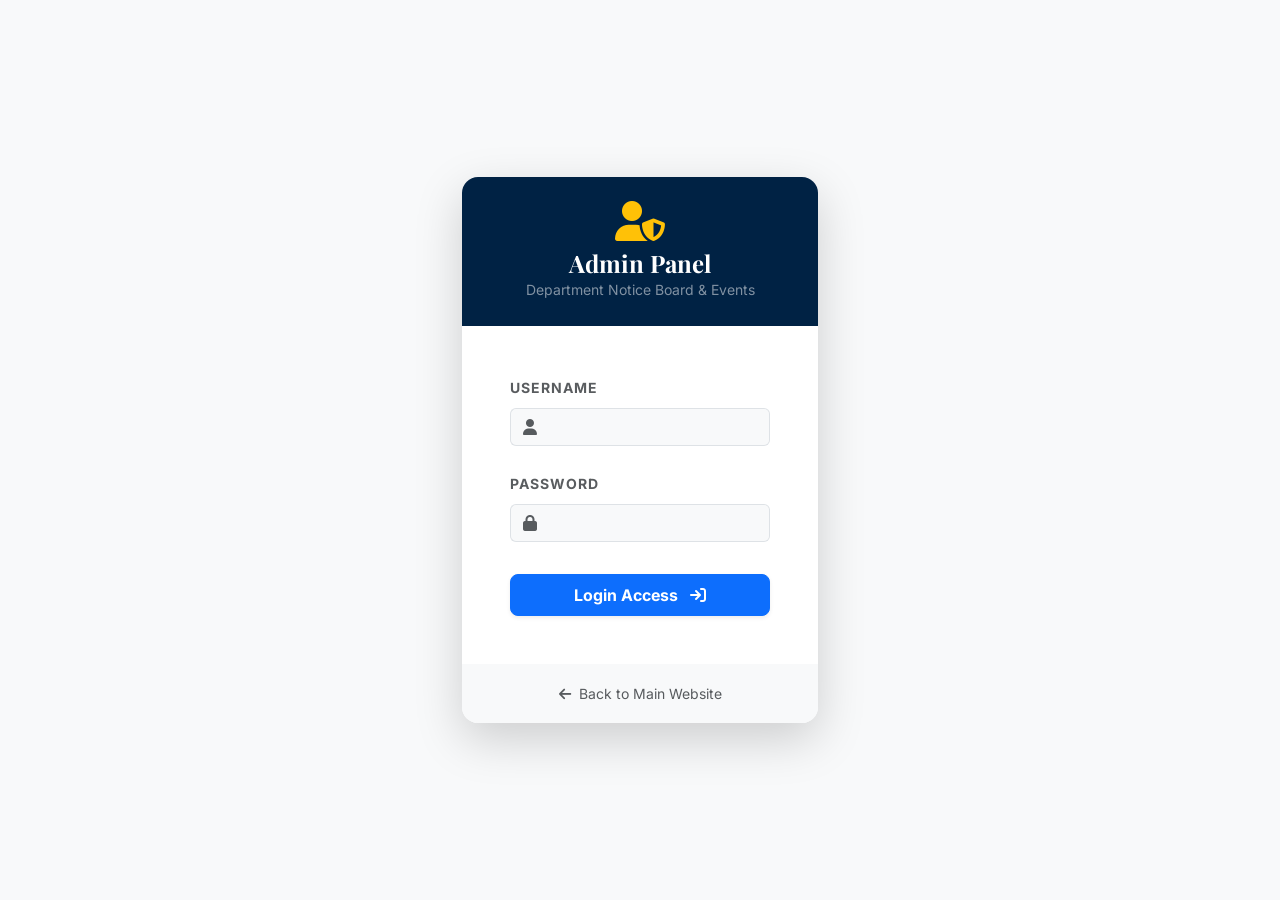
<file: admin.html>
<!DOCTYPE html>
<html lang="en">
<head>
    <meta charset="UTF-8">
    <meta name="viewport" content="width=device-width, initial-scale=1.0">
    <title>Admin Login - GCEE Civil</title>
    <!-- Bootstrap CSS -->
    <link href="https://cdn.jsdelivr.net/npm/bootstrap@5.3.0/dist/css/bootstrap.min.css" rel="stylesheet">
    <!-- Font Awesome -->
    <link rel="stylesheet" href="https://cdnjs.cloudflare.com/ajax/libs/font-awesome/6.4.2/css/all.min.css">
    <!-- Google Fonts -->
    <link href="https://fonts.googleapis.com/css2?family=Inter:wght@300;400;500;600;700&family=Playfair+Display:wght@600;700;800&display=swap" rel="stylesheet">
    <!-- Custom CSS -->
    <link rel="stylesheet" href="assets/css/styles.css">
</head>
<body class="bg-light d-flex align-items-center justify-content-center" style="min-height: 100vh;">

    <div class="container">
        <div class="row justify-content-center">
            <div class="col-md-5 col-lg-4">
                <div class="card border-0 shadow-lg rounded-4 overflow-hidden">
                    <div class="card-header bg-primary-dark text-white text-center py-4 border-0">
                        <i class="fa-solid fa-user-shield fs-1 mb-2 text-accent"></i>
                        <h4 class="fw-bold mb-0 font-playfair">Admin Panel</h4>
                        <p class="small text-white-50 mb-0">Department Notice Board & Events</p>
                    </div>
                    <div class="card-body p-4 p-md-5 bg-white">
                        <div id="loginError" class="alert alert-danger d-none small py-2" role="alert">
                            Invalid credentials. Please try again.
                        </div>
                        <form id="loginForm">
                            <div class="mb-4">
                                <label for="username" class="form-label small fw-bold text-muted text-uppercase letter-spacing-1">Username</label>
                                <div class="input-group">
                                    <span class="input-group-text bg-light border-end-0"><i class="fa-solid fa-user text-muted"></i></span>
                                    <input type="text" class="form-control bg-light border-start-0 ps-0" id="username" required>
                                </div>
                            </div>
                            <div class="mb-4">
                                <label for="password" class="form-label small fw-bold text-muted text-uppercase letter-spacing-1">Password</label>
                                <div class="input-group">
                                    <span class="input-group-text bg-light border-end-0"><i class="fa-solid fa-lock text-muted"></i></span>
                                    <input type="password" class="form-control bg-light border-start-0 ps-0" id="password" required>
                                </div>
                            </div>
                            <button type="submit" class="btn btn-primary w-100 py-2 fw-bold shadow-sm rounded-3 mt-2" id="loginBtn">
                                Login Access <i class="fa-solid fa-arrow-right-to-bracket ms-2"></i>
                            </button>
                        </form>
                    </div>
                    <div class="card-footer bg-light border-0 py-3 text-center">
                        <a href="index.html" class="text-muted small text-decoration-none"><i class="fa-solid fa-arrow-left me-1"></i> Back to Main Website</a>
                    </div>
                </div>
            </div>
        </div>
    </div>

    <script>
        document.getElementById('loginForm').addEventListener('submit', async function(e) {
            e.preventDefault();
            
            const user = document.getElementById('username').value;
            const pass = document.getElementById('password').value;
            const btn = document.getElementById('loginBtn');
            const error = document.getElementById('loginError');
            
            btn.innerHTML = '<span class="spinner-border spinner-border-sm" role="status" aria-hidden="true"></span> Authenticating...';
            btn.disabled = true;
            error.classList.add('d-none');
            
            try {
                const response = await fetch('/api/auth', {
                    method: 'POST',
                    headers: {
                        'Content-Type': 'application/json'
                    },
                    body: JSON.stringify({ username: user, password: pass })
                });
                
                const data = await response.json();
                
                if (data.success) {
                    localStorage.setItem('adminToken', data.token);
                    window.location.href = 'dashboard.html';
                } else {
                    error.classList.remove('d-none');
                    btn.innerHTML = 'Login Access <i class="fa-solid fa-arrow-right-to-bracket ms-2"></i>';
                    btn.disabled = false;
                }
            } catch (err) {
                console.error(err);
                error.textContent = "Cannot connect to server.";
                error.classList.remove('d-none');
                btn.innerHTML = 'Login Access <i class="fa-solid fa-arrow-right-to-bracket ms-2"></i>';
                btn.disabled = false;
            }
        });
        
        // Check if already logged in
        if (localStorage.getItem('adminToken')) {
            window.location.href = 'dashboard.html';
        }
    </script>
</body>
</html>
</file>
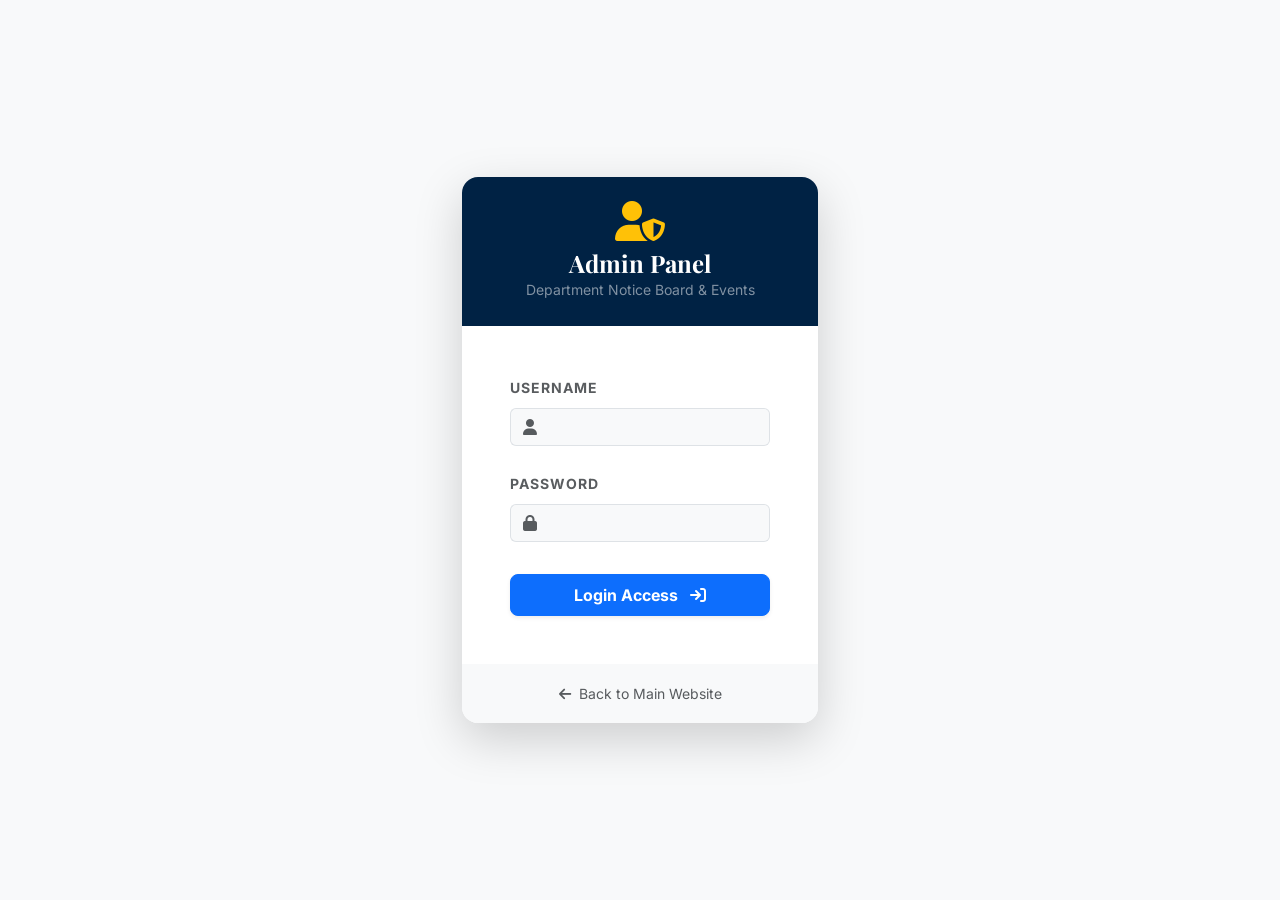
<file: dashboard.html>
<!DOCTYPE html>
<html lang="en">
<head>
    <meta charset="UTF-8">
    <meta name="viewport" content="width=device-width, initial-scale=1.0">
    <title>Admin Dashboard - GCEE Civil</title>
    <link href="https://cdn.jsdelivr.net/npm/bootstrap@5.3.0/dist/css/bootstrap.min.css" rel="stylesheet">
    <link rel="stylesheet" href="https://cdnjs.cloudflare.com/ajax/libs/font-awesome/6.4.2/css/all.min.css">
    <link href="https://fonts.googleapis.com/css2?family=Inter:wght@300;400;500;600;700&family=Playfair+Display:wght@600;700;800&display=swap" rel="stylesheet">
    <link rel="stylesheet" href="assets/css/styles.css">
    <style>
        body { background-color: #f8f9fa; }
        .sidebar { min-height: 100vh; background-color: var(--primary-dark); }
        .nav-link { color: rgba(255,255,255,0.8); border-radius: 5px; margin-bottom: 5px; }
        .nav-link:hover, .nav-link.active { background-color: rgba(255,255,255,0.1); color: #fff; }
    </style>
</head>
<body>

    <div class="d-flex">
        <!-- Sidebar -->
        <div class="sidebar p-3 text-white" style="width: 250px;">
            <div class="text-center mb-4 pt-3 border-bottom border-secondary pb-3">
                <i class="fa-solid fa-user-shield fs-1 text-accent mb-2"></i>
                <h5 class="fw-bold m-0 font-playfair">GCEE Admin</h5>
            </div>
            <ul class="nav flex-column">
                <li class="nav-item">
                    <a class="nav-link active" href="#" id="nav-notices" onclick="switchTab('notices')"><i class="fa-solid fa-bullhorn me-2"></i> Manage Notices</a>
                </li>
                <li class="nav-item">
                    <a class="nav-link" href="#" id="nav-events" onclick="switchTab('events')"><i class="fa-solid fa-calendar-days me-2"></i> Manage Events</a>
                </li>
            </ul>
            <div class="mt-auto pt-5">
                <button class="btn btn-outline-light w-100" onclick="logout()"><i class="fa-solid fa-right-from-bracket me-2"></i> Logout</button>
            </div>
        </div>

        <!-- Main Content -->
        <div class="flex-grow-1 p-4 p-md-5">
            <div class="d-flex justify-content-between align-items-center mb-4 pb-2 border-bottom">
                <h2 class="fw-bold text-primary-dark m-0 pb-1" id="page-title">Manage Notices</h2>
                <a href="index.html" class="btn btn-sm btn-outline-primary"><i class="fa-solid fa-eye me-1"></i> View Site</a>
            </div>

            <!-- Toast Notification -->
            <div class="position-fixed top-0 end-0 p-3" style="z-index: 11">
                <div id="liveToast" class="toast align-items-center text-white bg-success border-0" role="alert" aria-live="assertive" aria-atomic="true">
                    <div class="d-flex">
                        <div class="toast-body" id="toastMessage">Updates saved successfully!</div>
                        <button type="button" class="btn-close btn-close-white me-2 m-auto" data-bs-dismiss="toast" aria-label="Close"></button>
                    </div>
                </div>
            </div>

            <!-- Notices Section -->
            <div id="notices-section">
                <div class="card border-0 shadow-sm rounded-4 mb-4">
                    <div class="card-header bg-white py-3 d-flex justify-content-between align-items-center">
                        <h5 class="m-0 fw-bold text-primary-dark">Add New Notice</h5>
                    </div>
                    <div class="card-body">
                        <form id="addNoticeForm">
                            <div class="row g-3">
                                <div class="col-md-9">
                                    <input type="text" class="form-control" id="noticeText" placeholder="Enter notice content description..." required>
                                </div>
                                <div class="col-md-3">
                                    <input type="date" class="form-control" id="noticeDate" required>
                                </div>
                                <div class="col-12 text-end">
                                    <button type="submit" class="btn btn-primary"><i class="fa-solid fa-plus me-1"></i> Add Notice</button>
                                </div>
                            </div>
                        </form>
                    </div>
                </div>

                <div class="card border-0 shadow-sm rounded-4">
                    <div class="card-body p-0">
                        <div class="table-responsive">
                            <table class="table table-hover align-middle mb-0">
                                <thead class="table-light">
                                    <tr>
                                        <th scope="col" class="ps-4">No.</th>
                                        <th scope="col">Content</th>
                                        <th scope="col">Date</th>
                                        <th scope="col" class="text-end pe-4">Actions</th>
                                    </tr>
                                </thead>
                                <tbody id="noticesTableBody">
                                    <!-- Populated via JS -->
                                </tbody>
                            </table>
                        </div>
                    </div>
                </div>
            </div>

            <!-- Events Section -->
            <div id="events-section" class="d-none">
                <div class="card border-0 shadow-sm rounded-4 mb-4">
                    <div class="card-header bg-white py-3 d-flex justify-content-between align-items-center">
                        <h5 class="m-0 fw-bold text-primary-dark">Add New Event</h5>
                    </div>
                    <div class="card-body">
                        <form id="addEventForm">
                            <div class="row g-3">
                                <div class="col-md-6">
                                    <input type="text" class="form-control" id="eventTitle" placeholder="Event Title (e.g., Tech Symposium 2024)" required>
                                </div>
                                <div class="col-md-3">
                                    <input type="date" class="form-control" id="eventDate" required>
                                </div>
                                <div class="col-md-3">
                                    <input type="time" class="form-control" id="eventTime">
                                </div>
                                <div class="col-md-12">
                                    <input type="text" class="form-control" id="eventLocation" placeholder="Location (e.g., Main Auditorium)">
                                </div>
                                <div class="col-md-12">
                                    <textarea class="form-control" id="eventDesc" rows="2" placeholder="Brief event description..."></textarea>
                                </div>
                                <div class="col-12 text-end">
                                    <button type="submit" class="btn btn-accent border-0"><i class="fa-solid fa-plus me-1"></i> Add Event</button>
                                </div>
                            </div>
                        </form>
                    </div>
                </div>

                <div class="card border-0 shadow-sm rounded-4">
                    <div class="card-body p-0">
                        <div class="table-responsive">
                            <table class="table table-hover align-middle mb-0">
                                <thead class="table-light">
                                    <tr>
                                        <th scope="col" class="ps-4">Title</th>
                                        <th scope="col">Date & Time</th>
                                        <th scope="col">Location</th>
                                        <th scope="col" class="text-end pe-4">Actions</th>
                                    </tr>
                                </thead>
                                <tbody id="eventsTableBody">
                                    <!-- Populated via JS -->
                                </tbody>
                            </table>
                        </div>
                    </div>
                </div>
            </div>

        </div>
    </div>

    <script src="https://cdn.jsdelivr.net/npm/bootstrap@5.3.0/dist/js/bootstrap.bundle.min.js"></script>
    <script>
        // Check Authentication
        const token = localStorage.getItem('adminToken');
        if (!token) {
            window.location.href = 'admin.html';
        }

        let siteData = { notices: [], events: [] };

        // Fetch Initial Data
        async function fetchData() {
            try {
                const res = await fetch('/api/data');
                siteData = await res.json();
                renderNotices();
                renderEvents();
            } catch (err) {
                console.error("Failed to load data:", err);
            }
        }
        
        fetchData();

        // Save Data to Server
        async function saveData() {
            try {
                const res = await fetch('/api/update', {
                    method: 'POST',
                    headers: {
                        'Content-Type': 'application/json',
                        'Authorization': `Bearer ${token}`
                    },
                    body: JSON.stringify(siteData)
                });
                
                if (res.status === 401 || res.status === 403) {
                    alert("Session expired. Please log in again.");
                    logout();
                    return;
                }
                
                if (res.ok) {
                    showToast('Updates saved successfully!');
                } else {
                    showToast('Failed to save updates.', false);
                }
            } catch (err) {
                console.error(err);
                showToast('Error connecting to server.', false);
            }
        }

        // Generate Random ID
        function generateId() {
            return Math.random().toString(36).substr(2, 9);
        }

        // UI Tabs & Toast
        function switchTab(tab) {
            document.querySelectorAll('.nav-link').forEach(l => l.classList.remove('active'));
            document.getElementById(`nav-${tab}`).classList.add('active');
            
            document.getElementById('notices-section').classList.add('d-none');
            document.getElementById('events-section').classList.add('d-none');
            
            document.getElementById(`${tab}-section`).classList.remove('d-none');
            
            document.getElementById('page-title').innerText = tab === 'notices' ? 'Manage Notices' : 'Manage Events';
        }

        function showToast(message, success = true) {
            const toastEl = document.getElementById('liveToast');
            document.getElementById('toastMessage').innerText = message;
            toastEl.className = `toast align-items-center text-white bg-${success ? 'success' : 'danger'} border-0`;
            const toast = new bootstrap.Toast(toastEl);
            toast.show();
        }

        function logout() {
            localStorage.removeItem('adminToken');
            window.location.href = 'admin.html';
        }

        /* --- NOTICES LOGIC --- */
        function renderNotices() {
            const tbody = document.getElementById('noticesTableBody');
            tbody.innerHTML = '';
            
            if (!siteData.notices || siteData.notices.length === 0) {
                tbody.innerHTML = '<tr><td colspan="4" class="text-center py-4 text-muted">No notices found. Add one above.</td></tr>';
                return;
            }
            
            // Sort by date newest first
            const sorted = [...siteData.notices].sort((a,b) => new Date(b.date) - new Date(a.date));
            
            sorted.forEach((n, index) => {
                const tr = document.createElement('tr');
                tr.innerHTML = `
                    <td class="ps-4 fw-bold text-muted">${index + 1}</td>
                    <td>${n.text}</td>
                    <td><span class="badge bg-light text-dark border"><i class="fa-regular fa-calendar me-1"></i> ${new Date(n.date).toLocaleDateString()}</span></td>
                    <td class="text-end pe-4">
                        <button class="btn btn-sm btn-outline-danger" onclick="deleteNotice('${n.id}')"><i class="fa-solid fa-trash-can"></i></button>
                    </td>
                `;
                tbody.appendChild(tr);
            });
        }

        document.getElementById('addNoticeForm').addEventListener('submit', (e) => {
            e.preventDefault();
            const text = document.getElementById('noticeText').value;
            const date = document.getElementById('noticeDate').value;
            
            siteData.notices.push({ id: generateId(), text, date });
            saveData().then(() => {
                document.getElementById('addNoticeForm').reset();
                renderNotices();
            });
        });

        function deleteNotice(id) {
            if(confirm("Are you sure you want to delete this notice?")) {
                siteData.notices = siteData.notices.filter(n => n.id !== id);
                saveData().then(() => renderNotices());
            }
        }

        /* --- EVENTS LOGIC --- */
        function renderEvents() {
            const tbody = document.getElementById('eventsTableBody');
            tbody.innerHTML = '';
            
            if (!siteData.events || siteData.events.length === 0) {
                tbody.innerHTML = '<tr><td colspan="4" class="text-center py-4 text-muted">No events found. Add one above.</td></tr>';
                return;
            }
            
            // Sort by date newest first
            const sorted = [...siteData.events].sort((a,b) => new Date(b.date) - new Date(a.date));
            
            sorted.forEach(evt => {
                const tr = document.createElement('tr');
                tr.innerHTML = `
                    <td class="ps-4">
                        <h6 class="mb-0 fw-bold text-primary-dark">${evt.title}</h6>
                        <small class="text-muted d-block text-truncate" style="max-width: 250px;">${evt.desc || ''}</small>
                    </td>
                    <td>
                        <span class="badge bg-light text-dark border mb-1 d-inline-block"><i class="fa-regular fa-calendar me-1"></i> ${new Date(evt.date).toLocaleDateString()}</span><br>
                        ${evt.time ? `<span class="badge bg-light text-muted border border-dashed"><i class="fa-regular fa-clock me-1"></i> ${evt.time}</span>` : ''}
                    </td>
                    <td>${evt.location ? `<i class="fa-solid fa-location-dot text-danger me-1 small"></i> ${evt.location}` : '-'}</td>
                    <td class="text-end pe-4">
                        <button class="btn btn-sm btn-outline-danger" onclick="deleteEvent('${evt.id}')"><i class="fa-solid fa-trash-can"></i></button>
                    </td>
                `;
                tbody.appendChild(tr);
            });
        }

        document.getElementById('addEventForm').addEventListener('submit', (e) => {
            e.preventDefault();
            const newEvent = {
                id: generateId(),
                title: document.getElementById('eventTitle').value,
                date: document.getElementById('eventDate').value,
                time: document.getElementById('eventTime').value,
                location: document.getElementById('eventLocation').value,
                desc: document.getElementById('eventDesc').value
            };
            
            siteData.events.push(newEvent);
            saveData().then(() => {
                document.getElementById('addEventForm').reset();
                renderEvents();
            });
        });

        function deleteEvent(id) {
            if(confirm("Are you sure you want to delete this event?")) {
                siteData.events = siteData.events.filter(e => e.id !== id);
                saveData().then(() => renderEvents());
            }
        }
    </script>
</body>
</html>
</file>
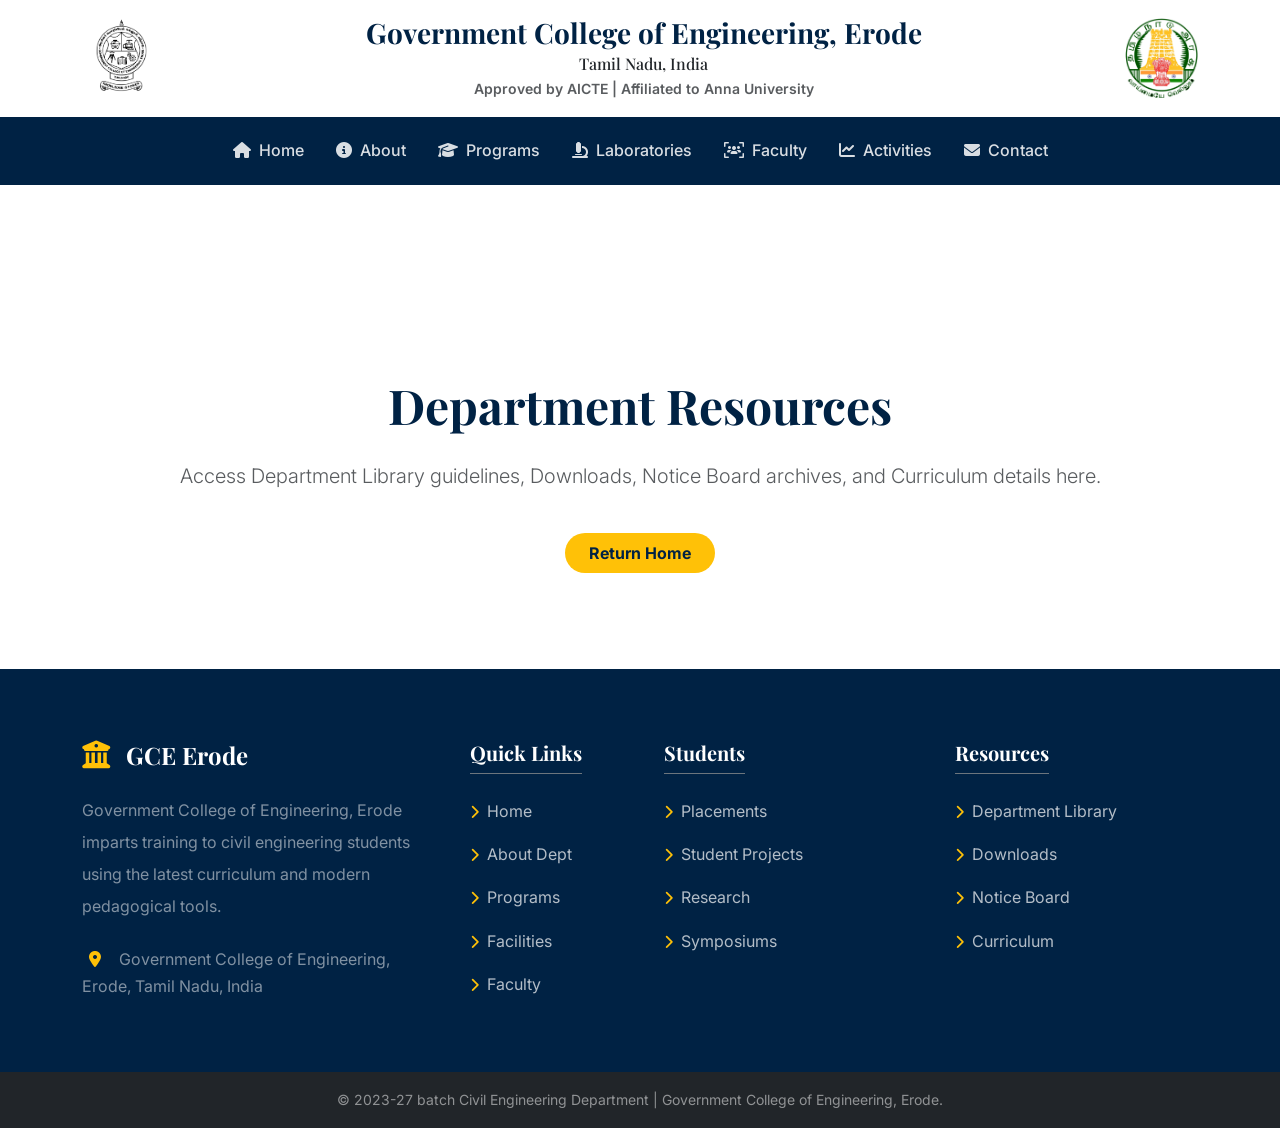
<file: resources.html>
<!DOCTYPE html>
<html lang="en">

<head>
    <meta charset="UTF-8">
    <meta name="viewport" content="width=device-width, initial-scale=1.0">
    <title>Civil Engineering Department | GCE Erode</title>
    <!-- Bootstrap CSS -->
    <link href="https://cdn.jsdelivr.net/npm/bootstrap@5.3.2/dist/css/bootstrap.min.css" rel="stylesheet">
    <!-- Font Awesome -->
    <link rel="stylesheet" href="https://cdnjs.cloudflare.com/ajax/libs/font-awesome/6.4.2/css/all.min.css">
    <!-- Google Fonts -->
    <link
        href="https://fonts.googleapis.com/css2?family=Inter:wght@300;400;500;600;700&family=Playfair+Display:wght@600;700;800&display=swap"
        rel="stylesheet">
    <!-- Custom CSS -->
    <link rel="stylesheet" href="assets/css/styles.css">
</head>

<body>

    <!-- Top Header -->
    <header class="top-header py-3 bg-white">
        <div class="container d-flex flex-wrap justify-content-between align-items-center text-center text-md-start">
            <div class="header-logo d-none d-md-flex align-items-center">
                <img src="assets/images/logo_clg_black.png" alt="College Logo" class="img-fluid" style="max-height: 80px;">
            </div>
            <div class="header-title flex-grow-1 text-center px-3">
                <h1 class="mb-1 text-primary-dark fw-bold h3">Government College of Engineering, Erode</h1>
                <h5 class="mb-1 text-dark h6">Tamil Nadu, India</h5>
                <p class="mb-0 text-muted small fw-semibold">Approved by AICTE | Affiliated to Anna University</p>
            </div>
            <div class="header-logo d-none d-md-flex align-items-center justify-content-end">
                <img src="assets/images/tn_white.jpg" alt="Tamil Nadu Logo" class="img-fluid" style="max-height: 80px;">
            </div>
        </div>
    </header>

    <!-- Navigation Bar -->
    <nav class="navbar navbar-expand-lg navbar-dark bg-primary-dark sticky-top shadow-sm">
        <div class="container">
            <a class="navbar-brand d-block d-md-none fw-bold" href="#">GCEE Civil</a>
            <button class="navbar-toggler border-0" type="button" data-bs-toggle="collapse" data-bs-target="#navbarNav"
                aria-controls="navbarNav" aria-expanded="false" aria-label="Toggle navigation">
                <span class="navbar-toggler-icon"></span>
            </button>
            <div class="collapse navbar-collapse" id="navbarNav">
                <ul class="navbar-nav mx-auto mb-2 mb-lg-0 fw-medium">
                    <li class="nav-item">
                        <a class="nav-link active" href="#home"><i class="fa-solid fa-house me-1"></i> Home</a>
                    </li>
                    <li class="nav-item">
                        <a class="nav-link" href="#about"><i class="fa-solid fa-circle-info me-1"></i> About</a>
                    </li>
                    <li class="nav-item">
                        <a class="nav-link" href="#programs"><i class="fa-solid fa-graduation-cap me-1"></i>
                            Programs</a>
                    </li>
                    <li class="nav-item">
                        <a class="nav-link" href="#facilities"><i class="fa-solid fa-microscope me-1"></i>
                            Laboratories</a>
                    </li>
                    <li class="nav-item">
                        <a class="nav-link" href="#faculty"><i class="fa-solid fa-users-viewfinder me-1"></i>
                            Faculty</a>
                    </li>
                    <li class="nav-item">
                        <a class="nav-link" href="#activities"><i class="fa-solid fa-chart-line me-1"></i>
                            Activities</a>
                    </li>
                    <li class="nav-item">
                        <a class="nav-link" href="#contact"><i class="fa-solid fa-envelope me-1"></i> Contact</a>
                    </li>
                </ul>

            </div>
        </div>
    </nav>

    <!-- Resources Section -->
<section class="py-5 bg-white min-vh-50 mt-5">
    <div class="container py-5 text-center mt-5">
        <h2 class="display-5 text-primary-dark fw-bold mb-4">Department Resources</h2>
        <p class="lead text-muted">Access Department Library guidelines, Downloads, Notice Board archives, and Curriculum details here.</p>
        <a href="index.html" class="btn btn-accent px-4 py-2 fw-bold rounded-pill mt-4">Return Home</a>
    </div>
</section><!-- Footer -->
    <footer class="footer bg-primary-dark text-white pt-5">
        <div class="container pt-4 pb-2">
            <div class="row g-5 mb-5">

                <!-- Column 1: Address -->
                <div class="col-lg-4 col-md-6 pe-lg-4">
                    <div class="d-flex align-items-center mb-4">
                        <i class="fa-solid fa-building-columns fs-3 text-accent me-3"></i>
                        <h4 class="fw-bold text-white mb-0">GCE Erode</h4>
                    </div>
                    <p class="text-white-50 lh-lg mb-4">Government College of Engineering, Erode imparts training to
                        civil engineering students using the latest curriculum and modern pedagogical tools.</p>
                    <ul class="list-unstyled text-white-50">
                        <li class="mb-2"><i class="fa-solid fa-location-dot text-accent me-2 w-20"></i> Government
                            College of Engineering, Erode, Tamil Nadu, India</li>
                    </ul>
                </div>

                <!-- Column 2: Quick Links -->
                <div class="col-lg-2 col-md-6">
                    <h5 class="fw-bold mb-4 text-white border-bottom border-secondary pb-2 d-inline-block">Quick Links
                    </h5>
                    <ul class="list-unstyled footer-links">
                        <li class="mb-3"><a href="#home"><i
                                    class="fa-solid fa-chevron-right text-accent me-2 small"></i>Home</a></li>
                        <li class="mb-3"><a href="#about"><i
                                    class="fa-solid fa-chevron-right text-accent me-2 small"></i>About Dept</a></li>
                        <li class="mb-3"><a href="#programs"><i
                                    class="fa-solid fa-chevron-right text-accent me-2 small"></i>Programs</a></li>
                        <li class="mb-3"><a href="#facilities"><i
                                    class="fa-solid fa-chevron-right text-accent me-2 small"></i>Facilities</a></li>
                        <li class="mb-3"><a href="#faculty"><i
                                    class="fa-solid fa-chevron-right text-accent me-2 small"></i>Faculty</a></li>
                    </ul>
                </div>

                <!-- Column 3: Student Links -->
                <div class="col-lg-3 col-md-6">
                    <h5 class="fw-bold mb-4 text-white border-bottom border-secondary pb-2 d-inline-block">Students</h5>
                    <ul class="list-unstyled footer-links">
                        <li class="mb-3"><a href="students.html"><i
                                    class="fa-solid fa-chevron-right text-accent me-2 small"></i>Placements</a></li>
                        <li class="mb-3"><a href="students.html"><i
                                    class="fa-solid fa-chevron-right text-accent me-2 small"></i>Student Projects</a>
                        </li>
                        <li class="mb-3"><a href="students.html"><i
                                    class="fa-solid fa-chevron-right text-accent me-2 small"></i>Research</a></li>
                        <li class="mb-3"><a href="students.html"><i
                                    class="fa-solid fa-chevron-right text-accent me-2 small"></i>Symposiums</a></li>
                    </ul>
                </div>

                <!-- Column 4: Resources -->
                <div class="col-lg-3 col-md-6">
                    <h5 class="fw-bold mb-4 text-white border-bottom border-secondary pb-2 d-inline-block">Resources
                    </h5>
                    <ul class="list-unstyled footer-links">
                        <li class="mb-3"><a href="resources.html"><i
                                    class="fa-solid fa-chevron-right text-accent me-2 small"></i>Department Library</a>
                        </li>
                        <li class="mb-3"><a href="resources.html"><i
                                    class="fa-solid fa-chevron-right text-accent me-2 small"></i>Downloads</a></li>
                        <li class="mb-3"><a href="resources.html"><i
                                    class="fa-solid fa-chevron-right text-accent me-2 small"></i>Notice Board</a></li>
                        <li class="mb-3"><a href="resources.html"><i
                                    class="fa-solid fa-chevron-right text-accent me-2 small"></i>Curriculum</a></li>
                    </ul>
                </div>

            </div>
        </div>

        <!-- Copyright Bottom -->
        <div class="footer-bottom bg-dark py-3">
            <div class="container text-center">
                <p class="mb-0 text-white-50 small">&copy; 2023-27 batch Civil Engineering Department |
                    Government College of Engineering, Erode.</p>
            </div>
        </div>
    </footer>

    <!-- Program Modals -->
    <!-- B.E. Modal -->
    <div class="modal fade" id="beModal" tabindex="-1" aria-labelledby="beModalLabel" aria-hidden="true">
        <div class="modal-dialog modal-lg modal-dialog-centered">
            <div class="modal-content border-0 shadow-lg rounded-4">
                <div class="modal-header bg-primary-dark text-white border-0 py-3">
                    <h5 class="modal-title fw-bold font-playfair" id="beModalLabel"><i
                            class="fa-solid fa-building text-accent me-2"></i> B.E. Civil Engineering Outcomes</h5>
                    <button type="button" class="btn-close btn-close-white" data-bs-dismiss="modal"
                        aria-label="Close"></button>
                </div>
                <div class="modal-body p-4 p-md-5">
                    <h6 class="text-primary-dark fw-bold text-uppercase letter-spacing-1 mb-3 border-bottom pb-2">
                        Program Outcomes</h6>
                    <ul class="list-unstyled custom-list-check text-muted mb-4">
                        <li class="mb-2"><strong>Engineering Knowledge:</strong> Apply knowledge of mathematics,
                            science, and engineering fundamentals to solve civil engineering problems.</li>
                        <li class="mb-2"><strong>Problem Analysis:</strong> Identify, formulate, and analyze complex
                            engineering problems reaching substantiated conclusions.</li>
                        <li class="mb-2"><strong>Design/Development of Solutions:</strong> Design solutions for complex
                            civil engineering problems that meet specific needs with public health and safety
                            considerations.</li>
                        <li class="mb-2"><strong>Modern Tool Usage:</strong> Create, select, and apply appropriate
                            techniques, resources, and modern engineering and IT tools including prediction and
                            modeling.</li>
                        <li class="mb-2"><strong>Environment and Sustainability:</strong> Understand the impact of
                            engineering solutions in societal and environmental contexts, and demonstrate knowledge of
                            sustainable development.</li>
                    </ul>
                </div>
                <div class="modal-footer border-0 bg-light">
                    <button type="button" class="btn btn-primary px-4 fw-bold" data-bs-dismiss="modal">Close</button>
                </div>
            </div>
        </div>
    </div>

    <!-- M.E. Modal -->
    <div class="modal fade" id="meModal" tabindex="-1" aria-labelledby="meModalLabel" aria-hidden="true">
        <div class="modal-dialog modal-lg modal-dialog-centered">
            <div class="modal-content border-0 shadow-lg rounded-4">
                <div class="modal-header bg-primary-dark text-white border-0 py-3">
                    <h5 class="modal-title fw-bold font-playfair" id="meModalLabel"><i
                            class="fa-solid fa-city text-accent me-2"></i> M.E. Structural Engineering Outcomes</h5>
                    <button type="button" class="btn-close btn-close-white" data-bs-dismiss="modal"
                        aria-label="Close"></button>
                </div>
                <div class="modal-body p-4 p-md-5">
                    <h6 class="text-primary-dark fw-bold text-uppercase letter-spacing-1 mb-3 border-bottom pb-2">
                        Program Outcomes</h6>
                    <ul class="list-unstyled custom-list-check text-muted mb-4">
                        <li class="mb-2"><strong>Independent Research:</strong> Independently carry out research and
                            development work to solve practical structural problems.</li>
                        <li class="mb-2"><strong>Advanced Design Literacy:</strong> Write and present substantial
                            technical reports and documents to professional standards.</li>
                        <li class="mb-2"><strong>Complex Problem Solving:</strong> Demonstrate a degree of mastery by
                            analyzing and designing complex structural elements under various loading conditions,
                            including wind and seismic loads.</li>
                        <li class="mb-2"><strong>Software Proficiency:</strong> Utilize advanced analysis software like
                            finite element programs for accurate modeling and assessment of structures.</li>
                        <li class="mb-2"><strong>Retrofitting & Quality:</strong> Design and apply modern techniques for
                            retrofitting damaged structures and incorporating advanced composite materials.</li>
                    </ul>
                </div>
                <div class="modal-footer border-0 bg-light">
                    <button type="button" class="btn btn-primary px-4 fw-bold" data-bs-dismiss="modal">Close</button>
                </div>
            </div>
        </div>
    </div>

    <!-- Ph.D. Modal -->
    <div class="modal fade" id="phdModal" tabindex="-1" aria-labelledby="phdModalLabel" aria-hidden="true">
        <div class="modal-dialog modal-lg modal-dialog-centered">
            <div class="modal-content border-0 shadow-lg rounded-4">
                <div class="modal-header bg-primary-dark text-white border-0 py-3">
                    <h5 class="modal-title fw-bold font-playfair" id="phdModalLabel"><i
                            class="fa-solid fa-microscope text-accent me-2"></i> Ph.D. in Civil Engineering</h5>
                    <button type="button" class="btn-close btn-close-white" data-bs-dismiss="modal"
                        aria-label="Close"></button>
                </div>
                <div class="modal-body p-4 p-md-5">
                    <p class="lead text-muted border-start border-3 border-accent ps-3 mb-4">
                        The Ph.D. program is designed to develop highly skilled researchers capable of leading the next
                        generation of civil engineering innovation.
                    </p>
                    <h6 class="text-primary-dark fw-bold text-uppercase letter-spacing-1 mb-3 border-bottom pb-2">
                        Research Focus Areas</h6>
                    <div class="row g-3">
                        <div class="col-md-6">
                            <ul class="list-unstyled custom-list-check text-muted small">
                                <li class="mb-2">Advanced Concrete Technologies</li>
                                <li class="mb-2">Seismic Analysis and Retrofitting</li>
                                <li class="mb-2">Geotechnical Engineering & Soil Mechanics</li>
                            </ul>
                        </div>
                        <div class="col-md-6">
                            <ul class="list-unstyled custom-list-check text-muted small">
                                <li class="mb-2">Environmental Engineering & Waste Water</li>
                                <li class="mb-2">Sustainable Construction Materials</li>
                                <li class="mb-2">Water Resources and Hydrology</li>
                            </ul>
                        </div>
                    </div>
                </div>
                <div class="modal-footer border-0 bg-light">
                    <button type="button" class="btn btn-primary px-4 fw-bold" data-bs-dismiss="modal">Close</button>
                </div>
            </div>
        </div>
    </div>

    <!-- Bootstrap JS -->
    <script src="https://cdn.jsdelivr.net/npm/bootstrap@5.3.2/dist/js/bootstrap.bundle.min.js"></script>
    <!-- Custom JS -->
    <script src="assets/js/script.js"></script>
</body>

</html>
</file>
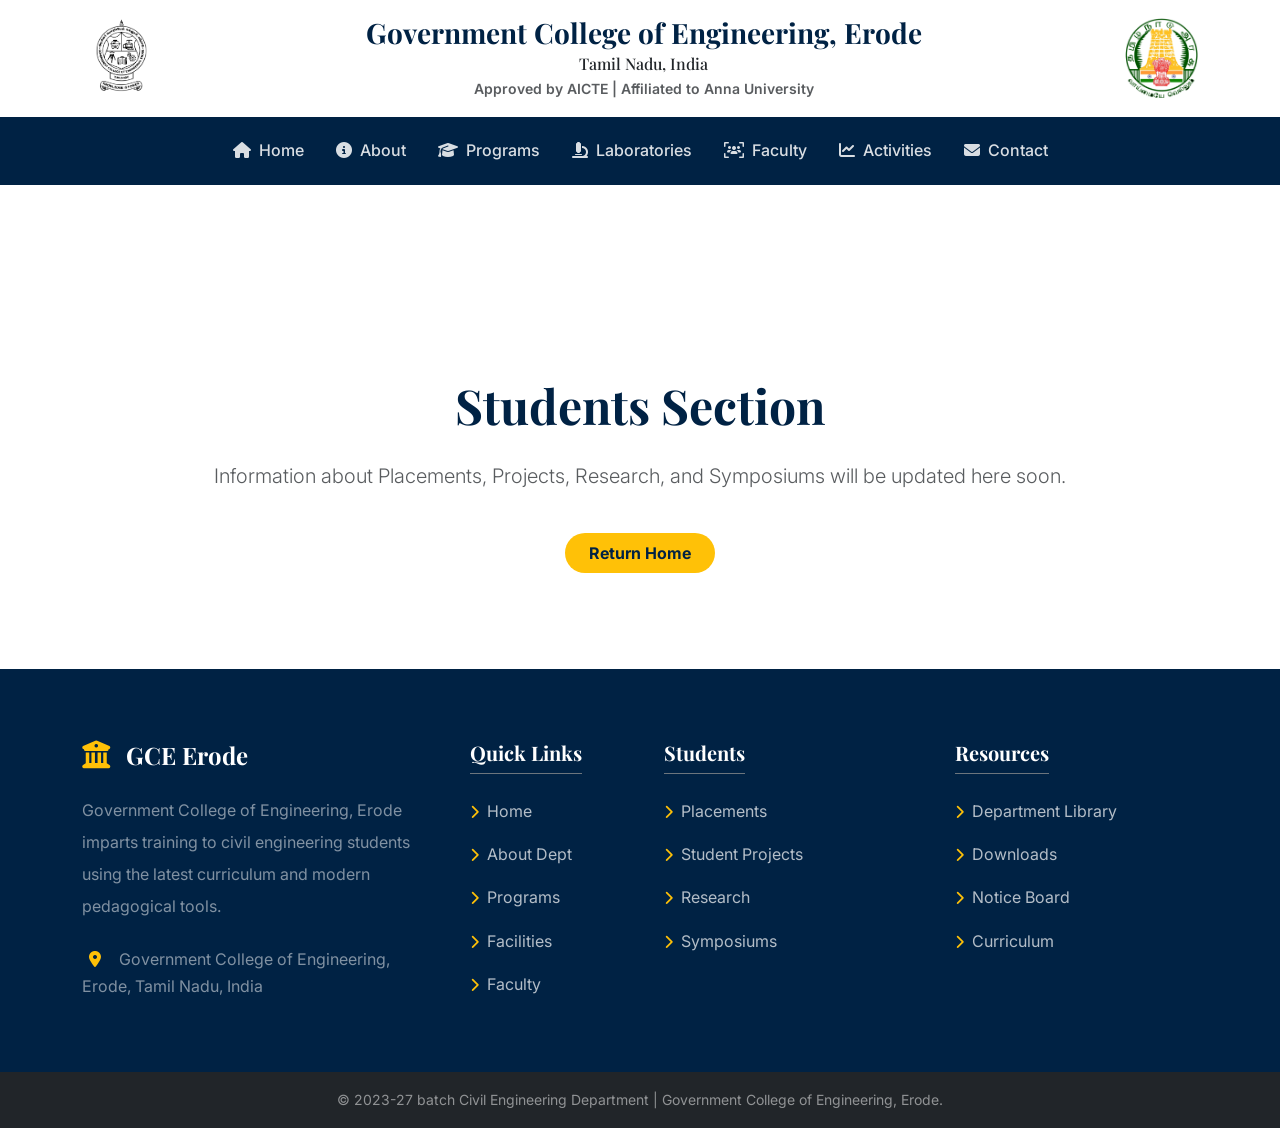
<file: students.html>
<!DOCTYPE html>
<html lang="en">

<head>
    <meta charset="UTF-8">
    <meta name="viewport" content="width=device-width, initial-scale=1.0">
    <title>Civil Engineering Department | GCE Erode</title>
    <!-- Bootstrap CSS -->
    <link href="https://cdn.jsdelivr.net/npm/bootstrap@5.3.2/dist/css/bootstrap.min.css" rel="stylesheet">
    <!-- Font Awesome -->
    <link rel="stylesheet" href="https://cdnjs.cloudflare.com/ajax/libs/font-awesome/6.4.2/css/all.min.css">
    <!-- Google Fonts -->
    <link
        href="https://fonts.googleapis.com/css2?family=Inter:wght@300;400;500;600;700&family=Playfair+Display:wght@600;700;800&display=swap"
        rel="stylesheet">
    <!-- Custom CSS -->
    <link rel="stylesheet" href="assets/css/styles.css">
</head>

<body>

    <!-- Top Header -->
    <header class="top-header py-3 bg-white">
        <div class="container d-flex flex-wrap justify-content-between align-items-center text-center text-md-start">
            <div class="header-logo d-none d-md-flex align-items-center">
                <img src="assets/images/logo_clg_black.png" alt="College Logo" class="img-fluid" style="max-height: 80px;">
            </div>
            <div class="header-title flex-grow-1 text-center px-3">
                <h1 class="mb-1 text-primary-dark fw-bold h3">Government College of Engineering, Erode</h1>
                <h5 class="mb-1 text-dark h6">Tamil Nadu, India</h5>
                <p class="mb-0 text-muted small fw-semibold">Approved by AICTE | Affiliated to Anna University</p>
            </div>
            <div class="header-logo d-none d-md-flex align-items-center justify-content-end">
                <img src="assets/images/tn_white.jpg" alt="Tamil Nadu Logo" class="img-fluid" style="max-height: 80px;">
            </div>
        </div>
    </header>

    <!-- Navigation Bar -->
    <nav class="navbar navbar-expand-lg navbar-dark bg-primary-dark sticky-top shadow-sm">
        <div class="container">
            <a class="navbar-brand d-block d-md-none fw-bold" href="#">GCEE Civil</a>
            <button class="navbar-toggler border-0" type="button" data-bs-toggle="collapse" data-bs-target="#navbarNav"
                aria-controls="navbarNav" aria-expanded="false" aria-label="Toggle navigation">
                <span class="navbar-toggler-icon"></span>
            </button>
            <div class="collapse navbar-collapse" id="navbarNav">
                <ul class="navbar-nav mx-auto mb-2 mb-lg-0 fw-medium">
                    <li class="nav-item">
                        <a class="nav-link active" href="#home"><i class="fa-solid fa-house me-1"></i> Home</a>
                    </li>
                    <li class="nav-item">
                        <a class="nav-link" href="#about"><i class="fa-solid fa-circle-info me-1"></i> About</a>
                    </li>
                    <li class="nav-item">
                        <a class="nav-link" href="#programs"><i class="fa-solid fa-graduation-cap me-1"></i>
                            Programs</a>
                    </li>
                    <li class="nav-item">
                        <a class="nav-link" href="#facilities"><i class="fa-solid fa-microscope me-1"></i>
                            Laboratories</a>
                    </li>
                    <li class="nav-item">
                        <a class="nav-link" href="#faculty"><i class="fa-solid fa-users-viewfinder me-1"></i>
                            Faculty</a>
                    </li>
                    <li class="nav-item">
                        <a class="nav-link" href="#activities"><i class="fa-solid fa-chart-line me-1"></i>
                            Activities</a>
                    </li>
                    <li class="nav-item">
                        <a class="nav-link" href="#contact"><i class="fa-solid fa-envelope me-1"></i> Contact</a>
                    </li>
                </ul>

            </div>
        </div>
    </nav>

    <!-- Students Section -->
<section class="py-5 bg-white min-vh-50 mt-5">
    <div class="container py-5 text-center mt-5">
        <h2 class="display-5 text-primary-dark fw-bold mb-4">Students Section</h2>
        <p class="lead text-muted">Information about Placements, Projects, Research, and Symposiums will be updated here soon.</p>
        <a href="index.html" class="btn btn-accent px-4 py-2 fw-bold rounded-pill mt-4">Return Home</a>
    </div>
</section><!-- Footer -->
    <footer class="footer bg-primary-dark text-white pt-5">
        <div class="container pt-4 pb-2">
            <div class="row g-5 mb-5">

                <!-- Column 1: Address -->
                <div class="col-lg-4 col-md-6 pe-lg-4">
                    <div class="d-flex align-items-center mb-4">
                        <i class="fa-solid fa-building-columns fs-3 text-accent me-3"></i>
                        <h4 class="fw-bold text-white mb-0">GCE Erode</h4>
                    </div>
                    <p class="text-white-50 lh-lg mb-4">Government College of Engineering, Erode imparts training to
                        civil engineering students using the latest curriculum and modern pedagogical tools.</p>
                    <ul class="list-unstyled text-white-50">
                        <li class="mb-2"><i class="fa-solid fa-location-dot text-accent me-2 w-20"></i> Government
                            College of Engineering, Erode, Tamil Nadu, India</li>
                    </ul>
                </div>

                <!-- Column 2: Quick Links -->
                <div class="col-lg-2 col-md-6">
                    <h5 class="fw-bold mb-4 text-white border-bottom border-secondary pb-2 d-inline-block">Quick Links
                    </h5>
                    <ul class="list-unstyled footer-links">
                        <li class="mb-3"><a href="#home"><i
                                    class="fa-solid fa-chevron-right text-accent me-2 small"></i>Home</a></li>
                        <li class="mb-3"><a href="#about"><i
                                    class="fa-solid fa-chevron-right text-accent me-2 small"></i>About Dept</a></li>
                        <li class="mb-3"><a href="#programs"><i
                                    class="fa-solid fa-chevron-right text-accent me-2 small"></i>Programs</a></li>
                        <li class="mb-3"><a href="#facilities"><i
                                    class="fa-solid fa-chevron-right text-accent me-2 small"></i>Facilities</a></li>
                        <li class="mb-3"><a href="#faculty"><i
                                    class="fa-solid fa-chevron-right text-accent me-2 small"></i>Faculty</a></li>
                    </ul>
                </div>

                <!-- Column 3: Student Links -->
                <div class="col-lg-3 col-md-6">
                    <h5 class="fw-bold mb-4 text-white border-bottom border-secondary pb-2 d-inline-block">Students</h5>
                    <ul class="list-unstyled footer-links">
                        <li class="mb-3"><a href="students.html"><i
                                    class="fa-solid fa-chevron-right text-accent me-2 small"></i>Placements</a></li>
                        <li class="mb-3"><a href="students.html"><i
                                    class="fa-solid fa-chevron-right text-accent me-2 small"></i>Student Projects</a>
                        </li>
                        <li class="mb-3"><a href="students.html"><i
                                    class="fa-solid fa-chevron-right text-accent me-2 small"></i>Research</a></li>
                        <li class="mb-3"><a href="students.html"><i
                                    class="fa-solid fa-chevron-right text-accent me-2 small"></i>Symposiums</a></li>
                    </ul>
                </div>

                <!-- Column 4: Resources -->
                <div class="col-lg-3 col-md-6">
                    <h5 class="fw-bold mb-4 text-white border-bottom border-secondary pb-2 d-inline-block">Resources
                    </h5>
                    <ul class="list-unstyled footer-links">
                        <li class="mb-3"><a href="resources.html"><i
                                    class="fa-solid fa-chevron-right text-accent me-2 small"></i>Department Library</a>
                        </li>
                        <li class="mb-3"><a href="resources.html"><i
                                    class="fa-solid fa-chevron-right text-accent me-2 small"></i>Downloads</a></li>
                        <li class="mb-3"><a href="resources.html"><i
                                    class="fa-solid fa-chevron-right text-accent me-2 small"></i>Notice Board</a></li>
                        <li class="mb-3"><a href="resources.html"><i
                                    class="fa-solid fa-chevron-right text-accent me-2 small"></i>Curriculum</a></li>
                    </ul>
                </div>

            </div>
        </div>

        <!-- Copyright Bottom -->
        <div class="footer-bottom bg-dark py-3">
            <div class="container text-center">
                <p class="mb-0 text-white-50 small">&copy; 2023-27 batch Civil Engineering Department |
                    Government College of Engineering, Erode.</p>
            </div>
        </div>
    </footer>

    <!-- Program Modals -->
    <!-- B.E. Modal -->
    <div class="modal fade" id="beModal" tabindex="-1" aria-labelledby="beModalLabel" aria-hidden="true">
        <div class="modal-dialog modal-lg modal-dialog-centered">
            <div class="modal-content border-0 shadow-lg rounded-4">
                <div class="modal-header bg-primary-dark text-white border-0 py-3">
                    <h5 class="modal-title fw-bold font-playfair" id="beModalLabel"><i
                            class="fa-solid fa-building text-accent me-2"></i> B.E. Civil Engineering Outcomes</h5>
                    <button type="button" class="btn-close btn-close-white" data-bs-dismiss="modal"
                        aria-label="Close"></button>
                </div>
                <div class="modal-body p-4 p-md-5">
                    <h6 class="text-primary-dark fw-bold text-uppercase letter-spacing-1 mb-3 border-bottom pb-2">
                        Program Outcomes</h6>
                    <ul class="list-unstyled custom-list-check text-muted mb-4">
                        <li class="mb-2"><strong>Engineering Knowledge:</strong> Apply knowledge of mathematics,
                            science, and engineering fundamentals to solve civil engineering problems.</li>
                        <li class="mb-2"><strong>Problem Analysis:</strong> Identify, formulate, and analyze complex
                            engineering problems reaching substantiated conclusions.</li>
                        <li class="mb-2"><strong>Design/Development of Solutions:</strong> Design solutions for complex
                            civil engineering problems that meet specific needs with public health and safety
                            considerations.</li>
                        <li class="mb-2"><strong>Modern Tool Usage:</strong> Create, select, and apply appropriate
                            techniques, resources, and modern engineering and IT tools including prediction and
                            modeling.</li>
                        <li class="mb-2"><strong>Environment and Sustainability:</strong> Understand the impact of
                            engineering solutions in societal and environmental contexts, and demonstrate knowledge of
                            sustainable development.</li>
                    </ul>
                </div>
                <div class="modal-footer border-0 bg-light">
                    <button type="button" class="btn btn-primary px-4 fw-bold" data-bs-dismiss="modal">Close</button>
                </div>
            </div>
        </div>
    </div>

    <!-- M.E. Modal -->
    <div class="modal fade" id="meModal" tabindex="-1" aria-labelledby="meModalLabel" aria-hidden="true">
        <div class="modal-dialog modal-lg modal-dialog-centered">
            <div class="modal-content border-0 shadow-lg rounded-4">
                <div class="modal-header bg-primary-dark text-white border-0 py-3">
                    <h5 class="modal-title fw-bold font-playfair" id="meModalLabel"><i
                            class="fa-solid fa-city text-accent me-2"></i> M.E. Structural Engineering Outcomes</h5>
                    <button type="button" class="btn-close btn-close-white" data-bs-dismiss="modal"
                        aria-label="Close"></button>
                </div>
                <div class="modal-body p-4 p-md-5">
                    <h6 class="text-primary-dark fw-bold text-uppercase letter-spacing-1 mb-3 border-bottom pb-2">
                        Program Outcomes</h6>
                    <ul class="list-unstyled custom-list-check text-muted mb-4">
                        <li class="mb-2"><strong>Independent Research:</strong> Independently carry out research and
                            development work to solve practical structural problems.</li>
                        <li class="mb-2"><strong>Advanced Design Literacy:</strong> Write and present substantial
                            technical reports and documents to professional standards.</li>
                        <li class="mb-2"><strong>Complex Problem Solving:</strong> Demonstrate a degree of mastery by
                            analyzing and designing complex structural elements under various loading conditions,
                            including wind and seismic loads.</li>
                        <li class="mb-2"><strong>Software Proficiency:</strong> Utilize advanced analysis software like
                            finite element programs for accurate modeling and assessment of structures.</li>
                        <li class="mb-2"><strong>Retrofitting & Quality:</strong> Design and apply modern techniques for
                            retrofitting damaged structures and incorporating advanced composite materials.</li>
                    </ul>
                </div>
                <div class="modal-footer border-0 bg-light">
                    <button type="button" class="btn btn-primary px-4 fw-bold" data-bs-dismiss="modal">Close</button>
                </div>
            </div>
        </div>
    </div>

    <!-- Ph.D. Modal -->
    <div class="modal fade" id="phdModal" tabindex="-1" aria-labelledby="phdModalLabel" aria-hidden="true">
        <div class="modal-dialog modal-lg modal-dialog-centered">
            <div class="modal-content border-0 shadow-lg rounded-4">
                <div class="modal-header bg-primary-dark text-white border-0 py-3">
                    <h5 class="modal-title fw-bold font-playfair" id="phdModalLabel"><i
                            class="fa-solid fa-microscope text-accent me-2"></i> Ph.D. in Civil Engineering</h5>
                    <button type="button" class="btn-close btn-close-white" data-bs-dismiss="modal"
                        aria-label="Close"></button>
                </div>
                <div class="modal-body p-4 p-md-5">
                    <p class="lead text-muted border-start border-3 border-accent ps-3 mb-4">
                        The Ph.D. program is designed to develop highly skilled researchers capable of leading the next
                        generation of civil engineering innovation.
                    </p>
                    <h6 class="text-primary-dark fw-bold text-uppercase letter-spacing-1 mb-3 border-bottom pb-2">
                        Research Focus Areas</h6>
                    <div class="row g-3">
                        <div class="col-md-6">
                            <ul class="list-unstyled custom-list-check text-muted small">
                                <li class="mb-2">Advanced Concrete Technologies</li>
                                <li class="mb-2">Seismic Analysis and Retrofitting</li>
                                <li class="mb-2">Geotechnical Engineering & Soil Mechanics</li>
                            </ul>
                        </div>
                        <div class="col-md-6">
                            <ul class="list-unstyled custom-list-check text-muted small">
                                <li class="mb-2">Environmental Engineering & Waste Water</li>
                                <li class="mb-2">Sustainable Construction Materials</li>
                                <li class="mb-2">Water Resources and Hydrology</li>
                            </ul>
                        </div>
                    </div>
                </div>
                <div class="modal-footer border-0 bg-light">
                    <button type="button" class="btn btn-primary px-4 fw-bold" data-bs-dismiss="modal">Close</button>
                </div>
            </div>
        </div>
    </div>

    <!-- Bootstrap JS -->
    <script src="https://cdn.jsdelivr.net/npm/bootstrap@5.3.2/dist/js/bootstrap.bundle.min.js"></script>
    <!-- Custom JS -->
    <script src="assets/js/script.js"></script>
</body>

</html>
</file>
<file: assets/css/styles.css>
/*
 * Professional CSS for GCEE Civil Engineering Department
 */
:root {
    --primary-color: #004d99; /* Deep Academic Blue */
    --primary-dark: #002244; /* Darker Navy - Very Professional */
    --primary-light: #f0f7ff; /* Very Light Blue */
    --accent-color: #ffc107; /* Academic Gold/Yellow Accent */
    --accent-hover: #e0a800;
    --text-color: #333333;
    --text-muted: #6c757d;
    --white: #ffffff;
    --transition-speed: 0.3s;
}

body {
    font-family: 'Inter', sans-serif;
    color: var(--text-color);
    line-height: 1.7;
    overflow-x: hidden;
}

h1, h2, h3, h4, h5, h6, .navbar-brand {
    font-family: 'Playfair Display', serif;
}

/* Typography & Colors Utility */
.text-primary-dark { color: var(--primary-dark) !important; }
.text-primary { color: var(--primary-color) !important; }
.text-accent { color: var(--accent-color) !important; }
.bg-primary-dark { background-color: var(--primary-dark) !important; }
.bg-primary { background-color: var(--primary-color) !important; }
.bg-primary-light { background-color: var(--primary-light) !important; }
.bg-accent { background-color: var(--accent-color) !important; }
.text-shadow { text-shadow: 2px 2px 5px rgba(0,0,0,0.7); }
.letter-spacing-1 { letter-spacing: 1px; }
.line-height-lg { line-height: 1.8; }
.w-20 { width: 25px; display: inline-block; text-align: center; }
.max-w-700 { max-width: 700px; }
.max-w-800 { max-width: 800px; }
.dashed { border-bottom-style: dashed !important; border-bottom-width: 2px !important; }

/* Background Patterns & Gradients */
.bg-pattern {
    background-image: radial-gradient(var(--primary-light) 1px, transparent 1px);
    background-size: 30px 30px;
}

/* Base Buttons */
.btn-accent {
    background-color: var(--accent-color);
    color: var(--primary-dark);
    border: none;
    transition: all var(--transition-speed) ease;
}

.btn-accent:hover {
    background-color: var(--accent-hover);
    color: var(--primary-dark);
    transform: translateY(-2px);
}

.hover-scale {
    transition: transform 0.3s ease;
}

.hover-scale:hover {
    transform: scale(1.05);
}

/* Navigation */
.navbar {
    padding-top: 0.8rem;
    padding-bottom: 0.8rem;
    transition: all 0.3s ease;
}

.navbar.scrolled {
    padding-top: 0.5rem;
    padding-bottom: 0.5rem;
    background-color: rgba(0, 34, 68, 0.95) !important;
    backdrop-filter: blur(10px);
}

.navbar-nav .nav-link {
    color: rgba(255, 255, 255, 0.85) !important;
    font-weight: 500;
    padding: 0.5rem 1rem !important;
    border-radius: 6px;
    transition: all var(--transition-speed);
}

.navbar-nav .nav-link:hover, 
.navbar-nav .nav-link.active {
    color: var(--accent-color) !important;
    background-color: rgba(255,255,255,0.08);
}

/* Hero Section */
.hero-section {
    min-height: 85vh;
    background: url('images/Civil_Dept.jpg') no-repeat center center;
    background-size: cover;
    background-attachment: fixed;
    position: relative;
}

.hero-overlay {
    position: absolute;
    top: 0; left: 0; right: 0; bottom: 0;
    background: linear-gradient(135deg, rgba(0, 34, 68, 0.92) 0%, rgba(0, 77, 153, 0.8) 100%);
    z-index: 1;
}

.page-title {
    font-size: 4rem;
    letter-spacing: -1px;
}

@media (max-width: 768px) {
    .page-title { font-size: 2.5rem; }
    .hero-section { min-height: 70vh; background-attachment: scroll; }
}

/* Stats Section */
.stats-section {
    margin-top: -60px;
}

.stat-item h2 {
    font-family: 'Inter', sans-serif;
    letter-spacing: -2px;
}

/* Section Common */
.section-title .underline {
    height: 4px;
    width: 60px;
    margin-top: 15px;
    border-radius: 2px;
}

/* Hover Animations & Shadows */
.hover-lift {
    transition: transform var(--transition-speed) ease, box-shadow var(--transition-speed) ease;
}

.hover-lift:hover {
    transform: translateY(-8px);
    box-shadow: 0 20px 40px rgba(0,0,0,0.12) !important;
}

.hover-lift-sm {
    transition: transform var(--transition-speed) ease;
}

.hover-lift-sm:hover {
    transform: translateX(5px);
}

.hover-zoom {
    transition: transform 0.6s ease;
}

.image-wrapper:hover .hover-zoom {
    transform: scale(1.05);
}

/* Utilities for lists */
.icon-box-sm {
    width: 50px;
    height: 50px;
    font-size: 1.2rem;
    flex-shrink: 0;
}

/* Program Cards */
.program-icon {
    width: 70px;
    height: 70px;
    font-size: 1.8rem;
}

.custom-list-check li {
    position: relative;
    padding-left: 25px;
    margin-bottom: 10px;
}

.custom-list-check li::before {
    content: '\f058';
    font-family: 'Font Awesome 6 Free';
    font-weight: 900;
    position: absolute;
    left: 0;
    top: 2px;
    color: var(--primary-color);
}

.transition-all { transition: all 0.3s ease; }
.transition-transform { transition: transform 0.3s ease; }

.group:hover .group-hover-bg-primary {
    background-color: var(--primary-dark) !important;
    color: white !important;
}

.group:hover .group-hover-translate-x {
    transform: translateX(5px);
}

/* Lab Cards */
.lab-icon {
    width: 60px;
    height: 60px;
    font-size: 1.5rem;
    transition: all var(--transition-speed) ease;
}

.lab-card:hover .lab-icon {
    background-color: var(--primary-dark) !important;
    color: white !important;
    transform: scale(1.1);
}

/* Faculty Cards */
.faculty-img-wrapper {
    margin-bottom: -60px; /* pull down image over body */
}

.action-btn {
    width: 35px;
    height: 35px;
    display: inline-flex;
    align-items: center;
    justify-content: center;
    transition: all 0.2s;
}

.action-btn:hover {
    background-color: var(--primary-dark);
    border-color: var(--primary-dark);
    color: white;
}

/* Activity Cards */
.activity-box .act-icon {
    transition: transform 0.4s ease, color 0.3s ease;
}

.activity-box:hover .act-icon {
    transform: scale(1.2) rotate(5deg);
    color: var(--accent-color) !important;
}

/* Contact Infoboxes */
.contact-icon-wrapper {
    transition: all 0.4s cubic-bezier(0.175, 0.885, 0.32, 1.275);
}

.contact-info-card:hover .contact-icon-wrapper {
    transform: translateY(-10px) scale(1.1);
    background-color: var(--primary-dark) !important;
    color: white !important;
    box-shadow: 0 10px 20px rgba(0,0,0,0.1);
}

/* Footer Links */
.footer-links a {
    color: rgba(255,255,255,0.7);
    text-decoration: none;
    transition: all var(--transition-speed);
    display: inline-block;
}

.footer-links a:hover {
    color: var(--accent-color);
    transform: translateX(5px);
}

/* Scroll Animations */
.fade-up {
    opacity: 0;
    transform: translateY(30px);
    transition: opacity 0.8s ease, transform 0.8s ease;
}

.fade-up.visible {
    opacity: 1;
    transform: translateY(0);
}
</file>
